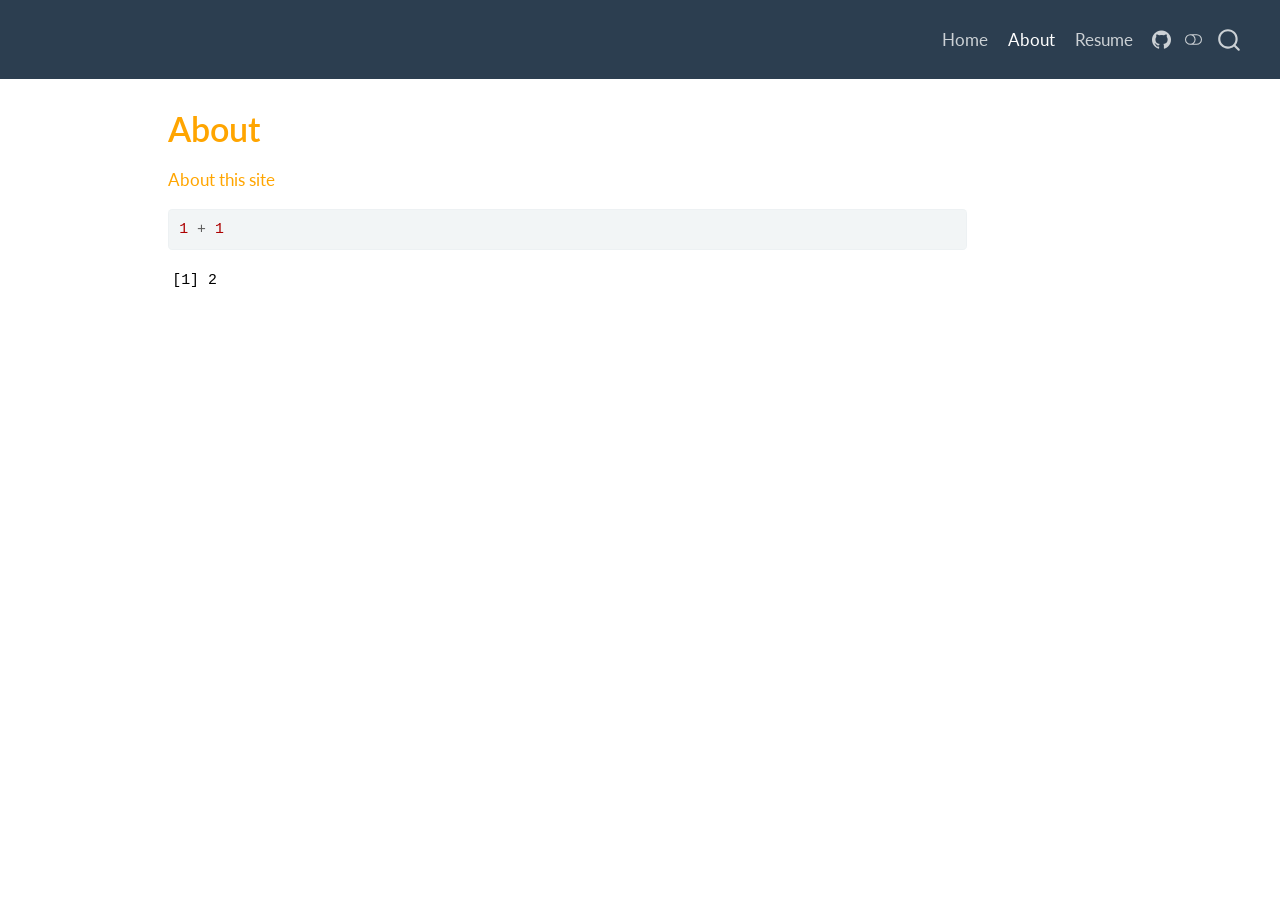
<file: docs/about.html>
<!DOCTYPE html>
<html xmlns="http://www.w3.org/1999/xhtml" lang="en" xml:lang="en"><head>

<meta charset="utf-8">
<meta name="generator" content="quarto-1.8.27">

<meta name="viewport" content="width=device-width, initial-scale=1.0, user-scalable=yes">


<title>About</title>
<style>
code{white-space: pre-wrap;}
span.smallcaps{font-variant: small-caps;}
div.columns{display: flex; gap: min(4vw, 1.5em);}
div.column{flex: auto; overflow-x: auto;}
div.hanging-indent{margin-left: 1.5em; text-indent: -1.5em;}
ul.task-list{list-style: none;}
ul.task-list li input[type="checkbox"] {
  width: 0.8em;
  margin: 0 0.8em 0.2em -1em; /* quarto-specific, see https://github.com/quarto-dev/quarto-cli/issues/4556 */ 
  vertical-align: middle;
}
/* CSS for syntax highlighting */
html { -webkit-text-size-adjust: 100%; }
pre > code.sourceCode { white-space: pre; position: relative; }
pre > code.sourceCode > span { display: inline-block; line-height: 1.25; }
pre > code.sourceCode > span:empty { height: 1.2em; }
.sourceCode { overflow: visible; }
code.sourceCode > span { color: inherit; text-decoration: inherit; }
div.sourceCode { margin: 1em 0; }
pre.sourceCode { margin: 0; }
@media screen {
div.sourceCode { overflow: auto; }
}
@media print {
pre > code.sourceCode { white-space: pre-wrap; }
pre > code.sourceCode > span { text-indent: -5em; padding-left: 5em; }
}
pre.numberSource code
  { counter-reset: source-line 0; }
pre.numberSource code > span
  { position: relative; left: -4em; counter-increment: source-line; }
pre.numberSource code > span > a:first-child::before
  { content: counter(source-line);
    position: relative; left: -1em; text-align: right; vertical-align: baseline;
    border: none; display: inline-block;
    -webkit-touch-callout: none; -webkit-user-select: none;
    -khtml-user-select: none; -moz-user-select: none;
    -ms-user-select: none; user-select: none;
    padding: 0 4px; width: 4em;
  }
pre.numberSource { margin-left: 3em;  padding-left: 4px; }
div.sourceCode
  {   }
@media screen {
pre > code.sourceCode > span > a:first-child::before { text-decoration: underline; }
}
</style>


<script src="site_libs/quarto-nav/quarto-nav.js"></script>
<script src="site_libs/quarto-nav/headroom.min.js"></script>
<script src="site_libs/clipboard/clipboard.min.js"></script>
<script src="site_libs/quarto-search/autocomplete.umd.js"></script>
<script src="site_libs/quarto-search/fuse.min.js"></script>
<script src="site_libs/quarto-search/quarto-search.js"></script>
<meta name="quarto:offset" content="./">
<script src="site_libs/quarto-html/quarto.js" type="module"></script>
<script src="site_libs/quarto-html/tabsets/tabsets.js" type="module"></script>
<script src="site_libs/quarto-html/axe/axe-check.js" type="module"></script>
<script src="site_libs/quarto-html/popper.min.js"></script>
<script src="site_libs/quarto-html/tippy.umd.min.js"></script>
<script src="site_libs/quarto-html/anchor.min.js"></script>
<link href="site_libs/quarto-html/tippy.css" rel="stylesheet">
<link href="site_libs/quarto-html/quarto-syntax-highlighting-ed96de9b727972fe78a7b5d16c58bf87.css" rel="stylesheet" class="quarto-color-scheme" id="quarto-text-highlighting-styles">
<link href="site_libs/quarto-html/quarto-syntax-highlighting-dark-4d9afe2b8d18ee9fa5d0d57b5ed4214d.css" rel="stylesheet" class="quarto-color-scheme quarto-color-alternate" id="quarto-text-highlighting-styles">
<link href="site_libs/quarto-html/quarto-syntax-highlighting-ed96de9b727972fe78a7b5d16c58bf87.css" rel="stylesheet" class="quarto-color-scheme-extra" id="quarto-text-highlighting-styles">
<script src="site_libs/bootstrap/bootstrap.min.js"></script>
<link href="site_libs/bootstrap/bootstrap-icons.css" rel="stylesheet">
<link href="site_libs/bootstrap/bootstrap-4d0a8ab1528a2302dba6d67982759051.min.css" rel="stylesheet" append-hash="true" class="quarto-color-scheme" id="quarto-bootstrap" data-mode="light">
<link href="site_libs/bootstrap/bootstrap-dark-d773ac3939ec5ac088a37aca13e00a7a.min.css" rel="stylesheet" append-hash="true" class="quarto-color-scheme quarto-color-alternate" id="quarto-bootstrap" data-mode="dark">
<link href="site_libs/bootstrap/bootstrap-4d0a8ab1528a2302dba6d67982759051.min.css" rel="stylesheet" append-hash="true" class="quarto-color-scheme-extra" id="quarto-bootstrap" data-mode="light">
<script id="quarto-search-options" type="application/json">{
  "location": "navbar",
  "copy-button": false,
  "collapse-after": 3,
  "panel-placement": "end",
  "type": "overlay",
  "limit": 50,
  "keyboard-shortcut": [
    "f",
    "/",
    "s"
  ],
  "show-item-context": false,
  "language": {
    "search-no-results-text": "No results",
    "search-matching-documents-text": "matching documents",
    "search-copy-link-title": "Copy link to search",
    "search-hide-matches-text": "Hide additional matches",
    "search-more-match-text": "more match in this document",
    "search-more-matches-text": "more matches in this document",
    "search-clear-button-title": "Clear",
    "search-text-placeholder": "",
    "search-detached-cancel-button-title": "Cancel",
    "search-submit-button-title": "Submit",
    "search-label": "Search"
  }
}</script>


<link rel="stylesheet" href="styles.css">
</head>

<body class="nav-fixed quarto-light"><script id="quarto-html-before-body" type="application/javascript">
    const toggleBodyColorMode = (bsSheetEl) => {
      const mode = bsSheetEl.getAttribute("data-mode");
      const bodyEl = window.document.querySelector("body");
      if (mode === "dark") {
        bodyEl.classList.add("quarto-dark");
        bodyEl.classList.remove("quarto-light");
      } else {
        bodyEl.classList.add("quarto-light");
        bodyEl.classList.remove("quarto-dark");
      }
    }
    const toggleBodyColorPrimary = () => {
      const bsSheetEl = window.document.querySelector("link#quarto-bootstrap:not([rel=disabled-stylesheet])");
      if (bsSheetEl) {
        toggleBodyColorMode(bsSheetEl);
      }
    }
    const setColorSchemeToggle = (alternate) => {
      const toggles = window.document.querySelectorAll('.quarto-color-scheme-toggle');
      for (let i=0; i < toggles.length; i++) {
        const toggle = toggles[i];
        if (toggle) {
          if (alternate) {
            toggle.classList.add("alternate");
          } else {
            toggle.classList.remove("alternate");
          }
        }
      }
    };
    const toggleColorMode = (alternate) => {
      // Switch the stylesheets
      const primaryStylesheets = window.document.querySelectorAll('link.quarto-color-scheme:not(.quarto-color-alternate)');
      const alternateStylesheets = window.document.querySelectorAll('link.quarto-color-scheme.quarto-color-alternate');
      manageTransitions('#quarto-margin-sidebar .nav-link', false);
      if (alternate) {
        // note: dark is layered on light, we don't disable primary!
        enableStylesheet(alternateStylesheets);
        for (const sheetNode of alternateStylesheets) {
          if (sheetNode.id === "quarto-bootstrap") {
            toggleBodyColorMode(sheetNode);
          }
        }
      } else {
        disableStylesheet(alternateStylesheets);
        enableStylesheet(primaryStylesheets)
        toggleBodyColorPrimary();
      }
      manageTransitions('#quarto-margin-sidebar .nav-link', true);
      // Switch the toggles
      setColorSchemeToggle(alternate)
      // Hack to workaround the fact that safari doesn't
      // properly recolor the scrollbar when toggling (#1455)
      if (navigator.userAgent.indexOf('Safari') > 0 && navigator.userAgent.indexOf('Chrome') == -1) {
        manageTransitions("body", false);
        window.scrollTo(0, 1);
        setTimeout(() => {
          window.scrollTo(0, 0);
          manageTransitions("body", true);
        }, 40);
      }
    }
    const disableStylesheet = (stylesheets) => {
      for (let i=0; i < stylesheets.length; i++) {
        const stylesheet = stylesheets[i];
        stylesheet.rel = 'disabled-stylesheet';
      }
    }
    const enableStylesheet = (stylesheets) => {
      for (let i=0; i < stylesheets.length; i++) {
        const stylesheet = stylesheets[i];
        if(stylesheet.rel !== 'stylesheet') { // for Chrome, which will still FOUC without this check
          stylesheet.rel = 'stylesheet';
        }
      }
    }
    const manageTransitions = (selector, allowTransitions) => {
      const els = window.document.querySelectorAll(selector);
      for (let i=0; i < els.length; i++) {
        const el = els[i];
        if (allowTransitions) {
          el.classList.remove('notransition');
        } else {
          el.classList.add('notransition');
        }
      }
    }
    const isFileUrl = () => {
      return window.location.protocol === 'file:';
    }
    const hasAlternateSentinel = () => {
      let styleSentinel = getColorSchemeSentinel();
      if (styleSentinel !== null) {
        return styleSentinel === "alternate";
      } else {
        return false;
      }
    }
    const setStyleSentinel = (alternate) => {
      const value = alternate ? "alternate" : "default";
      if (!isFileUrl()) {
        window.localStorage.setItem("quarto-color-scheme", value);
      } else {
        localAlternateSentinel = value;
      }
    }
    const getColorSchemeSentinel = () => {
      if (!isFileUrl()) {
        const storageValue = window.localStorage.getItem("quarto-color-scheme");
        return storageValue != null ? storageValue : localAlternateSentinel;
      } else {
        return localAlternateSentinel;
      }
    }
    const toggleGiscusIfUsed = (isAlternate, darkModeDefault) => {
      const baseTheme = document.querySelector('#giscus-base-theme')?.value ?? 'light';
      const alternateTheme = document.querySelector('#giscus-alt-theme')?.value ?? 'dark';
      let newTheme = '';
      if(authorPrefersDark) {
        newTheme = isAlternate ? baseTheme : alternateTheme;
      } else {
        newTheme = isAlternate ? alternateTheme : baseTheme;
      }
      const changeGiscusTheme = () => {
        // From: https://github.com/giscus/giscus/issues/336
        const sendMessage = (message) => {
          const iframe = document.querySelector('iframe.giscus-frame');
          if (!iframe) return;
          iframe.contentWindow.postMessage({ giscus: message }, 'https://giscus.app');
        }
        sendMessage({
          setConfig: {
            theme: newTheme
          }
        });
      }
      const isGiscussLoaded = window.document.querySelector('iframe.giscus-frame') !== null;
      if (isGiscussLoaded) {
        changeGiscusTheme();
      }
    };
    const authorPrefersDark = false;
    const darkModeDefault = authorPrefersDark;
      document.querySelector('link#quarto-text-highlighting-styles.quarto-color-scheme-extra').rel = 'disabled-stylesheet';
      document.querySelector('link#quarto-bootstrap.quarto-color-scheme-extra').rel = 'disabled-stylesheet';
    let localAlternateSentinel = darkModeDefault ? 'alternate' : 'default';
    // Dark / light mode switch
    window.quartoToggleColorScheme = () => {
      // Read the current dark / light value
      let toAlternate = !hasAlternateSentinel();
      toggleColorMode(toAlternate);
      setStyleSentinel(toAlternate);
      toggleGiscusIfUsed(toAlternate, darkModeDefault);
      window.dispatchEvent(new Event('resize'));
    };
    // Switch to dark mode if need be
    if (hasAlternateSentinel()) {
      toggleColorMode(true);
    } else {
      toggleColorMode(false);
    }
  </script>

<div id="quarto-search-results"></div>
  <header id="quarto-header" class="headroom fixed-top">
    <nav class="navbar navbar-expand-lg " data-bs-theme="dark">
      <div class="navbar-container container-fluid">
            <div id="quarto-search" class="" title="Search"></div>
          <button class="navbar-toggler" type="button" data-bs-toggle="collapse" data-bs-target="#navbarCollapse" aria-controls="navbarCollapse" role="menu" aria-expanded="false" aria-label="Toggle navigation" onclick="if (window.quartoToggleHeadroom) { window.quartoToggleHeadroom(); }">
  <span class="navbar-toggler-icon"></span>
</button>
          <div class="collapse navbar-collapse" id="navbarCollapse">
            <ul class="navbar-nav navbar-nav-scroll ms-auto">
  <li class="nav-item">
    <a class="nav-link" href="./index.html"> 
<span class="menu-text">Home</span></a>
  </li>  
  <li class="nav-item">
    <a class="nav-link active" href="./about.html" aria-current="page"> 
<span class="menu-text">About</span></a>
  </li>  
  <li class="nav-item">
    <a class="nav-link" href="./resume.html"> 
<span class="menu-text">Resume</span></a>
  </li>  
  <li class="nav-item compact">
    <a class="nav-link" href="https://github.com/bradypaulson" target="blank"> <i class="bi bi-github" role="img">
</i> 
<span class="menu-text"></span></a>
  </li>  
</ul>
          </div> <!-- /navcollapse -->
            <div class="quarto-navbar-tools">
  <a href="" class="quarto-color-scheme-toggle quarto-navigation-tool  px-1" onclick="window.quartoToggleColorScheme(); return false;" title="Toggle dark mode"><i class="bi"></i></a>
</div>
      </div> <!-- /container-fluid -->
    </nav>
</header>
<!-- content -->
<div id="quarto-content" class="quarto-container page-columns page-rows-contents page-layout-article page-navbar">
<!-- sidebar -->
<!-- margin-sidebar -->
    <div id="quarto-margin-sidebar" class="sidebar margin-sidebar zindex-bottom">
        
    </div>
<!-- main -->
<main class="content" id="quarto-document-content">


<header id="title-block-header" class="quarto-title-block default">
<div class="quarto-title">
<h1 class="title">About</h1>
</div>



<div class="quarto-title-meta">

    
  
    
  </div>
  


</header>


<p>About this site</p>
<div class="cell">
<div class="code-copy-outer-scaffold"><div class="sourceCode cell-code" id="cb1"><pre class="sourceCode r code-with-copy"><code class="sourceCode r"><span id="cb1-1"><a href="#cb1-1" aria-hidden="true" tabindex="-1"></a><span class="dv">1</span> <span class="sc">+</span> <span class="dv">1</span></span></code></pre></div><button title="Copy to Clipboard" class="code-copy-button"><i class="bi"></i></button></div>
<div class="cell-output cell-output-stdout">
<pre><code>[1] 2</code></pre>
</div>
</div>



</main> <!-- /main -->
<script id="quarto-html-after-body" type="application/javascript">
  window.document.addEventListener("DOMContentLoaded", function (event) {
    // Ensure there is a toggle, if there isn't float one in the top right
    if (window.document.querySelector('.quarto-color-scheme-toggle') === null) {
      const a = window.document.createElement('a');
      a.classList.add('top-right');
      a.classList.add('quarto-color-scheme-toggle');
      a.href = "";
      a.onclick = function() { try { window.quartoToggleColorScheme(); } catch {} return false; };
      const i = window.document.createElement("i");
      i.classList.add('bi');
      a.appendChild(i);
      window.document.body.appendChild(a);
    }
    setColorSchemeToggle(hasAlternateSentinel())
    const icon = "";
    const anchorJS = new window.AnchorJS();
    anchorJS.options = {
      placement: 'right',
      icon: icon
    };
    anchorJS.add('.anchored');
    const isCodeAnnotation = (el) => {
      for (const clz of el.classList) {
        if (clz.startsWith('code-annotation-')) {                     
          return true;
        }
      }
      return false;
    }
    const onCopySuccess = function(e) {
      // button target
      const button = e.trigger;
      // don't keep focus
      button.blur();
      // flash "checked"
      button.classList.add('code-copy-button-checked');
      var currentTitle = button.getAttribute("title");
      button.setAttribute("title", "Copied!");
      let tooltip;
      if (window.bootstrap) {
        button.setAttribute("data-bs-toggle", "tooltip");
        button.setAttribute("data-bs-placement", "left");
        button.setAttribute("data-bs-title", "Copied!");
        tooltip = new bootstrap.Tooltip(button, 
          { trigger: "manual", 
            customClass: "code-copy-button-tooltip",
            offset: [0, -8]});
        tooltip.show();    
      }
      setTimeout(function() {
        if (tooltip) {
          tooltip.hide();
          button.removeAttribute("data-bs-title");
          button.removeAttribute("data-bs-toggle");
          button.removeAttribute("data-bs-placement");
        }
        button.setAttribute("title", currentTitle);
        button.classList.remove('code-copy-button-checked');
      }, 1000);
      // clear code selection
      e.clearSelection();
    }
    const getTextToCopy = function(trigger) {
      const outerScaffold = trigger.parentElement.cloneNode(true);
      const codeEl = outerScaffold.querySelector('code');
      for (const childEl of codeEl.children) {
        if (isCodeAnnotation(childEl)) {
          childEl.remove();
        }
      }
      return codeEl.innerText;
    }
    const clipboard = new window.ClipboardJS('.code-copy-button:not([data-in-quarto-modal])', {
      text: getTextToCopy
    });
    clipboard.on('success', onCopySuccess);
    if (window.document.getElementById('quarto-embedded-source-code-modal')) {
      const clipboardModal = new window.ClipboardJS('.code-copy-button[data-in-quarto-modal]', {
        text: getTextToCopy,
        container: window.document.getElementById('quarto-embedded-source-code-modal')
      });
      clipboardModal.on('success', onCopySuccess);
    }
      var localhostRegex = new RegExp(/^(?:http|https):\/\/localhost\:?[0-9]*\//);
      var mailtoRegex = new RegExp(/^mailto:/);
        var filterRegex = new RegExp('/' + window.location.host + '/');
      var isInternal = (href) => {
          return filterRegex.test(href) || localhostRegex.test(href) || mailtoRegex.test(href);
      }
      // Inspect non-navigation links and adorn them if external
     var links = window.document.querySelectorAll('a[href]:not(.nav-link):not(.navbar-brand):not(.toc-action):not(.sidebar-link):not(.sidebar-item-toggle):not(.pagination-link):not(.no-external):not([aria-hidden]):not(.dropdown-item):not(.quarto-navigation-tool):not(.about-link)');
      for (var i=0; i<links.length; i++) {
        const link = links[i];
        if (!isInternal(link.href)) {
          // undo the damage that might have been done by quarto-nav.js in the case of
          // links that we want to consider external
          if (link.dataset.originalHref !== undefined) {
            link.href = link.dataset.originalHref;
          }
        }
      }
    function tippyHover(el, contentFn, onTriggerFn, onUntriggerFn) {
      const config = {
        allowHTML: true,
        maxWidth: 500,
        delay: 100,
        arrow: false,
        appendTo: function(el) {
            return el.parentElement;
        },
        interactive: true,
        interactiveBorder: 10,
        theme: 'quarto',
        placement: 'bottom-start',
      };
      if (contentFn) {
        config.content = contentFn;
      }
      if (onTriggerFn) {
        config.onTrigger = onTriggerFn;
      }
      if (onUntriggerFn) {
        config.onUntrigger = onUntriggerFn;
      }
      window.tippy(el, config); 
    }
    const noterefs = window.document.querySelectorAll('a[role="doc-noteref"]');
    for (var i=0; i<noterefs.length; i++) {
      const ref = noterefs[i];
      tippyHover(ref, function() {
        // use id or data attribute instead here
        let href = ref.getAttribute('data-footnote-href') || ref.getAttribute('href');
        try { href = new URL(href).hash; } catch {}
        const id = href.replace(/^#\/?/, "");
        const note = window.document.getElementById(id);
        if (note) {
          return note.innerHTML;
        } else {
          return "";
        }
      });
    }
    const xrefs = window.document.querySelectorAll('a.quarto-xref');
    const processXRef = (id, note) => {
      // Strip column container classes
      const stripColumnClz = (el) => {
        el.classList.remove("page-full", "page-columns");
        if (el.children) {
          for (const child of el.children) {
            stripColumnClz(child);
          }
        }
      }
      stripColumnClz(note)
      if (id === null || id.startsWith('sec-')) {
        // Special case sections, only their first couple elements
        const container = document.createElement("div");
        if (note.children && note.children.length > 2) {
          container.appendChild(note.children[0].cloneNode(true));
          for (let i = 1; i < note.children.length; i++) {
            const child = note.children[i];
            if (child.tagName === "P" && child.innerText === "") {
              continue;
            } else {
              container.appendChild(child.cloneNode(true));
              break;
            }
          }
          if (window.Quarto?.typesetMath) {
            window.Quarto.typesetMath(container);
          }
          return container.innerHTML
        } else {
          if (window.Quarto?.typesetMath) {
            window.Quarto.typesetMath(note);
          }
          return note.innerHTML;
        }
      } else {
        // Remove any anchor links if they are present
        const anchorLink = note.querySelector('a.anchorjs-link');
        if (anchorLink) {
          anchorLink.remove();
        }
        if (window.Quarto?.typesetMath) {
          window.Quarto.typesetMath(note);
        }
        if (note.classList.contains("callout")) {
          return note.outerHTML;
        } else {
          return note.innerHTML;
        }
      }
    }
    for (var i=0; i<xrefs.length; i++) {
      const xref = xrefs[i];
      tippyHover(xref, undefined, function(instance) {
        instance.disable();
        let url = xref.getAttribute('href');
        let hash = undefined; 
        if (url.startsWith('#')) {
          hash = url;
        } else {
          try { hash = new URL(url).hash; } catch {}
        }
        if (hash) {
          const id = hash.replace(/^#\/?/, "");
          const note = window.document.getElementById(id);
          if (note !== null) {
            try {
              const html = processXRef(id, note.cloneNode(true));
              instance.setContent(html);
            } finally {
              instance.enable();
              instance.show();
            }
          } else {
            // See if we can fetch this
            fetch(url.split('#')[0])
            .then(res => res.text())
            .then(html => {
              const parser = new DOMParser();
              const htmlDoc = parser.parseFromString(html, "text/html");
              const note = htmlDoc.getElementById(id);
              if (note !== null) {
                const html = processXRef(id, note);
                instance.setContent(html);
              } 
            }).finally(() => {
              instance.enable();
              instance.show();
            });
          }
        } else {
          // See if we can fetch a full url (with no hash to target)
          // This is a special case and we should probably do some content thinning / targeting
          fetch(url)
          .then(res => res.text())
          .then(html => {
            const parser = new DOMParser();
            const htmlDoc = parser.parseFromString(html, "text/html");
            const note = htmlDoc.querySelector('main.content');
            if (note !== null) {
              // This should only happen for chapter cross references
              // (since there is no id in the URL)
              // remove the first header
              if (note.children.length > 0 && note.children[0].tagName === "HEADER") {
                note.children[0].remove();
              }
              const html = processXRef(null, note);
              instance.setContent(html);
            } 
          }).finally(() => {
            instance.enable();
            instance.show();
          });
        }
      }, function(instance) {
      });
    }
        let selectedAnnoteEl;
        const selectorForAnnotation = ( cell, annotation) => {
          let cellAttr = 'data-code-cell="' + cell + '"';
          let lineAttr = 'data-code-annotation="' +  annotation + '"';
          const selector = 'span[' + cellAttr + '][' + lineAttr + ']';
          return selector;
        }
        const selectCodeLines = (annoteEl) => {
          const doc = window.document;
          const targetCell = annoteEl.getAttribute("data-target-cell");
          const targetAnnotation = annoteEl.getAttribute("data-target-annotation");
          const annoteSpan = window.document.querySelector(selectorForAnnotation(targetCell, targetAnnotation));
          const lines = annoteSpan.getAttribute("data-code-lines").split(",");
          const lineIds = lines.map((line) => {
            return targetCell + "-" + line;
          })
          let top = null;
          let height = null;
          let parent = null;
          if (lineIds.length > 0) {
              //compute the position of the single el (top and bottom and make a div)
              const el = window.document.getElementById(lineIds[0]);
              top = el.offsetTop;
              height = el.offsetHeight;
              parent = el.parentElement.parentElement;
            if (lineIds.length > 1) {
              const lastEl = window.document.getElementById(lineIds[lineIds.length - 1]);
              const bottom = lastEl.offsetTop + lastEl.offsetHeight;
              height = bottom - top;
            }
            if (top !== null && height !== null && parent !== null) {
              // cook up a div (if necessary) and position it 
              let div = window.document.getElementById("code-annotation-line-highlight");
              if (div === null) {
                div = window.document.createElement("div");
                div.setAttribute("id", "code-annotation-line-highlight");
                div.style.position = 'absolute';
                parent.appendChild(div);
              }
              div.style.top = top - 2 + "px";
              div.style.height = height + 4 + "px";
              div.style.left = 0;
              let gutterDiv = window.document.getElementById("code-annotation-line-highlight-gutter");
              if (gutterDiv === null) {
                gutterDiv = window.document.createElement("div");
                gutterDiv.setAttribute("id", "code-annotation-line-highlight-gutter");
                gutterDiv.style.position = 'absolute';
                const codeCell = window.document.getElementById(targetCell);
                const gutter = codeCell.querySelector('.code-annotation-gutter');
                gutter.appendChild(gutterDiv);
              }
              gutterDiv.style.top = top - 2 + "px";
              gutterDiv.style.height = height + 4 + "px";
            }
            selectedAnnoteEl = annoteEl;
          }
        };
        const unselectCodeLines = () => {
          const elementsIds = ["code-annotation-line-highlight", "code-annotation-line-highlight-gutter"];
          elementsIds.forEach((elId) => {
            const div = window.document.getElementById(elId);
            if (div) {
              div.remove();
            }
          });
          selectedAnnoteEl = undefined;
        };
          // Handle positioning of the toggle
      window.addEventListener(
        "resize",
        throttle(() => {
          elRect = undefined;
          if (selectedAnnoteEl) {
            selectCodeLines(selectedAnnoteEl);
          }
        }, 10)
      );
      function throttle(fn, ms) {
      let throttle = false;
      let timer;
        return (...args) => {
          if(!throttle) { // first call gets through
              fn.apply(this, args);
              throttle = true;
          } else { // all the others get throttled
              if(timer) clearTimeout(timer); // cancel #2
              timer = setTimeout(() => {
                fn.apply(this, args);
                timer = throttle = false;
              }, ms);
          }
        };
      }
        // Attach click handler to the DT
        const annoteDls = window.document.querySelectorAll('dt[data-target-cell]');
        for (const annoteDlNode of annoteDls) {
          annoteDlNode.addEventListener('click', (event) => {
            const clickedEl = event.target;
            if (clickedEl !== selectedAnnoteEl) {
              unselectCodeLines();
              const activeEl = window.document.querySelector('dt[data-target-cell].code-annotation-active');
              if (activeEl) {
                activeEl.classList.remove('code-annotation-active');
              }
              selectCodeLines(clickedEl);
              clickedEl.classList.add('code-annotation-active');
            } else {
              // Unselect the line
              unselectCodeLines();
              clickedEl.classList.remove('code-annotation-active');
            }
          });
        }
    const findCites = (el) => {
      const parentEl = el.parentElement;
      if (parentEl) {
        const cites = parentEl.dataset.cites;
        if (cites) {
          return {
            el,
            cites: cites.split(' ')
          };
        } else {
          return findCites(el.parentElement)
        }
      } else {
        return undefined;
      }
    };
    var bibliorefs = window.document.querySelectorAll('a[role="doc-biblioref"]');
    for (var i=0; i<bibliorefs.length; i++) {
      const ref = bibliorefs[i];
      const citeInfo = findCites(ref);
      if (citeInfo) {
        tippyHover(citeInfo.el, function() {
          var popup = window.document.createElement('div');
          citeInfo.cites.forEach(function(cite) {
            var citeDiv = window.document.createElement('div');
            citeDiv.classList.add('hanging-indent');
            citeDiv.classList.add('csl-entry');
            var biblioDiv = window.document.getElementById('ref-' + cite);
            if (biblioDiv) {
              citeDiv.innerHTML = biblioDiv.innerHTML;
            }
            popup.appendChild(citeDiv);
          });
          return popup.innerHTML;
        });
      }
    }
  });
  </script>
</div> <!-- /content -->




</body></html>
</file>
<file: docs/site_libs/quarto-html/tippy.css>
.tippy-box[data-animation=fade][data-state=hidden]{opacity:0}[data-tippy-root]{max-width:calc(100vw - 10px)}.tippy-box{position:relative;background-color:#333;color:#fff;border-radius:4px;font-size:14px;line-height:1.4;white-space:normal;outline:0;transition-property:transform,visibility,opacity}.tippy-box[data-placement^=top]>.tippy-arrow{bottom:0}.tippy-box[data-placement^=top]>.tippy-arrow:before{bottom:-7px;left:0;border-width:8px 8px 0;border-top-color:initial;transform-origin:center top}.tippy-box[data-placement^=bottom]>.tippy-arrow{top:0}.tippy-box[data-placement^=bottom]>.tippy-arrow:before{top:-7px;left:0;border-width:0 8px 8px;border-bottom-color:initial;transform-origin:center bottom}.tippy-box[data-placement^=left]>.tippy-arrow{right:0}.tippy-box[data-placement^=left]>.tippy-arrow:before{border-width:8px 0 8px 8px;border-left-color:initial;right:-7px;transform-origin:center left}.tippy-box[data-placement^=right]>.tippy-arrow{left:0}.tippy-box[data-placement^=right]>.tippy-arrow:before{left:-7px;border-width:8px 8px 8px 0;border-right-color:initial;transform-origin:center right}.tippy-box[data-inertia][data-state=visible]{transition-timing-function:cubic-bezier(.54,1.5,.38,1.11)}.tippy-arrow{width:16px;height:16px;color:#333}.tippy-arrow:before{content:"";position:absolute;border-color:transparent;border-style:solid}.tippy-content{position:relative;padding:5px 9px;z-index:1}
</file>
<file: docs/site_libs/quarto-html/quarto-syntax-highlighting-ed96de9b727972fe78a7b5d16c58bf87.css>
/* quarto syntax highlight colors */
:root {
  --quarto-hl-ot-color: #003B4F;
  --quarto-hl-at-color: #657422;
  --quarto-hl-ss-color: #20794D;
  --quarto-hl-an-color: #5E5E5E;
  --quarto-hl-fu-color: #4758AB;
  --quarto-hl-st-color: #20794D;
  --quarto-hl-cf-color: #003B4F;
  --quarto-hl-op-color: #5E5E5E;
  --quarto-hl-er-color: #AD0000;
  --quarto-hl-bn-color: #AD0000;
  --quarto-hl-al-color: #AD0000;
  --quarto-hl-va-color: #111111;
  --quarto-hl-bu-color: inherit;
  --quarto-hl-ex-color: inherit;
  --quarto-hl-pp-color: #AD0000;
  --quarto-hl-in-color: #5E5E5E;
  --quarto-hl-vs-color: #20794D;
  --quarto-hl-wa-color: #5E5E5E;
  --quarto-hl-do-color: #5E5E5E;
  --quarto-hl-im-color: #00769E;
  --quarto-hl-ch-color: #20794D;
  --quarto-hl-dt-color: #AD0000;
  --quarto-hl-fl-color: #AD0000;
  --quarto-hl-co-color: #5E5E5E;
  --quarto-hl-cv-color: #5E5E5E;
  --quarto-hl-cn-color: #8f5902;
  --quarto-hl-sc-color: #5E5E5E;
  --quarto-hl-dv-color: #AD0000;
  --quarto-hl-kw-color: #003B4F;
}

/* other quarto variables */
:root {
  --quarto-font-monospace: SFMono-Regular, Menlo, Monaco, Consolas, "Liberation Mono", "Courier New", monospace;
}

/* syntax highlight based on Pandoc's rules */
pre > code.sourceCode > span {
  color: #003B4F;
}

code.sourceCode > span {
  color: #003B4F;
}

div.sourceCode,
div.sourceCode pre.sourceCode {
  color: #003B4F;
}

/* Normal */
code span {
  color: #003B4F;
}

/* Alert */
code span.al {
  color: #AD0000;
  font-style: inherit;
}

/* Annotation */
code span.an {
  color: #5E5E5E;
  font-style: inherit;
}

/* Attribute */
code span.at {
  color: #657422;
  font-style: inherit;
}

/* BaseN */
code span.bn {
  color: #AD0000;
  font-style: inherit;
}

/* BuiltIn */
code span.bu {
  font-style: inherit;
}

/* ControlFlow */
code span.cf {
  color: #003B4F;
  font-weight: bold;
  font-style: inherit;
}

/* Char */
code span.ch {
  color: #20794D;
  font-style: inherit;
}

/* Constant */
code span.cn {
  color: #8f5902;
  font-style: inherit;
}

/* Comment */
code span.co {
  color: #5E5E5E;
  font-style: inherit;
}

/* CommentVar */
code span.cv {
  color: #5E5E5E;
  font-style: italic;
}

/* Documentation */
code span.do {
  color: #5E5E5E;
  font-style: italic;
}

/* DataType */
code span.dt {
  color: #AD0000;
  font-style: inherit;
}

/* DecVal */
code span.dv {
  color: #AD0000;
  font-style: inherit;
}

/* Error */
code span.er {
  color: #AD0000;
  font-style: inherit;
}

/* Extension */
code span.ex {
  font-style: inherit;
}

/* Float */
code span.fl {
  color: #AD0000;
  font-style: inherit;
}

/* Function */
code span.fu {
  color: #4758AB;
  font-style: inherit;
}

/* Import */
code span.im {
  color: #00769E;
  font-style: inherit;
}

/* Information */
code span.in {
  color: #5E5E5E;
  font-style: inherit;
}

/* Keyword */
code span.kw {
  color: #003B4F;
  font-weight: bold;
  font-style: inherit;
}

/* Operator */
code span.op {
  color: #5E5E5E;
  font-style: inherit;
}

/* Other */
code span.ot {
  color: #003B4F;
  font-style: inherit;
}

/* Preprocessor */
code span.pp {
  color: #AD0000;
  font-style: inherit;
}

/* SpecialChar */
code span.sc {
  color: #5E5E5E;
  font-style: inherit;
}

/* SpecialString */
code span.ss {
  color: #20794D;
  font-style: inherit;
}

/* String */
code span.st {
  color: #20794D;
  font-style: inherit;
}

/* Variable */
code span.va {
  color: #111111;
  font-style: inherit;
}

/* VerbatimString */
code span.vs {
  color: #20794D;
  font-style: inherit;
}

/* Warning */
code span.wa {
  color: #5E5E5E;
  font-style: italic;
}

.prevent-inlining {
  content: "</";
}

/*# sourceMappingURL=0920dd6d7437995b8cdf7429764427b1.css.map */
</file>
<file: docs/site_libs/quarto-html/quarto-syntax-highlighting-dark-4d9afe2b8d18ee9fa5d0d57b5ed4214d.css>
/* quarto syntax highlight colors */
:root {
  --quarto-hl-al-color: #f07178;
  --quarto-hl-an-color: #d4d0ab;
  --quarto-hl-at-color: #00e0e0;
  --quarto-hl-bn-color: #d4d0ab;
  --quarto-hl-bu-color: #abe338;
  --quarto-hl-ch-color: #abe338;
  --quarto-hl-co-color: #f8f8f2;
  --quarto-hl-cv-color: #ffd700;
  --quarto-hl-cn-color: #ffd700;
  --quarto-hl-cf-color: #ffa07a;
  --quarto-hl-dt-color: #ffa07a;
  --quarto-hl-dv-color: #d4d0ab;
  --quarto-hl-do-color: #f8f8f2;
  --quarto-hl-er-color: #f07178;
  --quarto-hl-ex-color: #00e0e0;
  --quarto-hl-fl-color: #d4d0ab;
  --quarto-hl-fu-color: #ffa07a;
  --quarto-hl-im-color: #abe338;
  --quarto-hl-in-color: #d4d0ab;
  --quarto-hl-kw-color: #ffa07a;
  --quarto-hl-op-color: #ffa07a;
  --quarto-hl-ot-color: #00e0e0;
  --quarto-hl-pp-color: #dcc6e0;
  --quarto-hl-re-color: #00e0e0;
  --quarto-hl-sc-color: #abe338;
  --quarto-hl-ss-color: #abe338;
  --quarto-hl-st-color: #abe338;
  --quarto-hl-va-color: #00e0e0;
  --quarto-hl-vs-color: #abe338;
  --quarto-hl-wa-color: #dcc6e0;
}

/* other quarto variables */
:root {
  --quarto-font-monospace: SFMono-Regular, Menlo, Monaco, Consolas, "Liberation Mono", "Courier New", monospace;
}

/* syntax highlight based on Pandoc's rules */
pre > code.sourceCode > span {
  color: #f8f8f2;
}

code.sourceCode > span {
  color: #f8f8f2;
}

div.sourceCode,
div.sourceCode pre.sourceCode {
  color: #f8f8f2;
}

/* Normal */
code span {
  color: #f8f8f2;
}

/* Alert */
code span.al {
  color: #f07178;
}

/* Annotation */
code span.an {
  color: #d4d0ab;
}

/* Attribute */
code span.at {
  color: #00e0e0;
}

/* BaseN */
code span.bn {
  color: #d4d0ab;
}

/* BuiltIn */
code span.bu {
  color: #abe338;
}

/* ControlFlow */
code span.cf {
  font-weight: bold;
  color: #ffa07a;
}

/* Char */
code span.ch {
  color: #abe338;
}

/* Constant */
code span.cn {
  color: #ffd700;
}

/* Comment */
code span.co {
  font-style: italic;
  color: #f8f8f2;
}

/* CommentVar */
code span.cv {
  color: #ffd700;
}

/* Documentation */
code span.do {
  color: #f8f8f2;
}

/* DataType */
code span.dt {
  color: #ffa07a;
}

/* DecVal */
code span.dv {
  color: #d4d0ab;
}

/* Error */
code span.er {
  color: #f07178;
  text-decoration: underline;
}

/* Extension */
code span.ex {
  font-weight: bold;
  color: #00e0e0;
}

/* Float */
code span.fl {
  color: #d4d0ab;
}

/* Function */
code span.fu {
  color: #ffa07a;
}

/* Import */
code span.im {
  color: #abe338;
}

/* Information */
code span.in {
  color: #d4d0ab;
}

/* Keyword */
code span.kw {
  font-weight: bold;
  color: #ffa07a;
}

/* Operator */
code span.op {
  color: #ffa07a;
}

/* Other */
code span.ot {
  color: #00e0e0;
}

/* Preprocessor */
code span.pp {
  color: #dcc6e0;
}

/* RegionMarker */
code span.re {
  background-color: #f8f8f2;
  color: #00e0e0;
}

/* SpecialChar */
code span.sc {
  color: #abe338;
}

/* SpecialString */
code span.ss {
  color: #abe338;
}

/* String */
code span.st {
  color: #abe338;
}

/* Variable */
code span.va {
  color: #00e0e0;
}

/* VerbatimString */
code span.vs {
  color: #abe338;
}

/* Warning */
code span.wa {
  color: #dcc6e0;
}

.prevent-inlining {
  content: "</";
}

/*# sourceMappingURL=86edf53ecdff796acf02dbceed379426.css.map */
</file>
<file: docs/styles.css>
/* css styles */
h1,p{
  color: orange;
}
h2{
  color: green;
}
h3{
  color:black;
  font-style: italic;
}
body{
  background-color: white;
}
ol, ul{
  color:blue;
  font-style: cursive;
}
a{
  color: purple;
}
</file>
